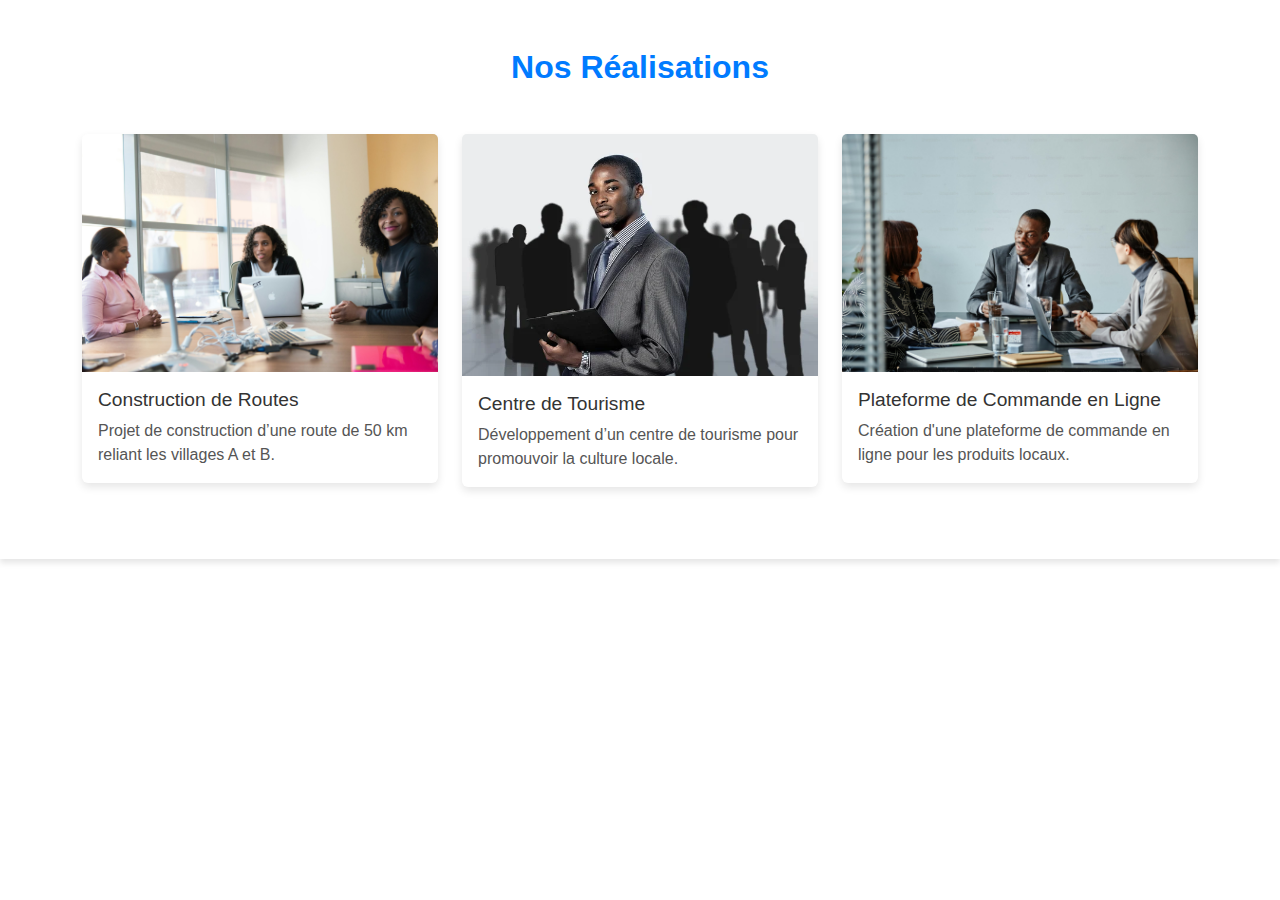
<file: realisation.html>
<!DOCTYPE html>
<html lang="fr">
<head>
  <meta charset="UTF-8">
  <meta name="viewport" content="width=device-width, initial-scale=1.0">
  <title>Nos Réalisations - Discovery Congo Services</title>
  <link rel="stylesheet" href="css/bootstrap.min.css">
  <link rel="stylesheet" href="style.css">
</head>
<body>

<!-- Navbar (réutiliser la même navbar que dans index.html) -->

<!-- Section Réalisations -->
<section class="realisations py-5">
  <div class="container">
    <h2 class="text-center mb-5">Nos Réalisations</h2>
    <div class="row">
      <!-- Exemple de projet -->
      <div class="col-md-4">
        <div class="card mb-4">
          <img src="image/pro6.jpg" class="card-img-top" alt="Projet 1">
          <div class="card-body">
            <h5 class="card-title">Construction de Routes</h5>
            <p class="card-text">Projet de construction d’une route de 50 km reliant les villages A et B.</p>
          </div>
        </div>
      </div>
      <div class="col-md-4">
        <div class="card mb-4">
          <img src="image/pro2.jpg" class="card-img-top" alt="Projet 2">
          <div class="card-body">
            <h5 class="card-title">Centre de Tourisme</h5>
            <p class="card-text">Développement d’un centre de tourisme pour promouvoir la culture locale.</p>
          </div>
        </div>
      </div>
      <div class="col-md-4">
        <div class="card mb-4">
          <img src="image/pro5.jpg" class="card-img-top" alt="Projet 3">
          <div class="card-body">
            <h5 class="card-title">Plateforme de Commande en Ligne</h5>
            <p class="card-text">Création d'une plateforme de commande en ligne pour les produits locaux.</p>
          </div>
        </div>
      </div>
    </div>
  </div>
</section>

<!-- Footer identique à celui de la page d'accueil -->

</body>
</html>
</file>
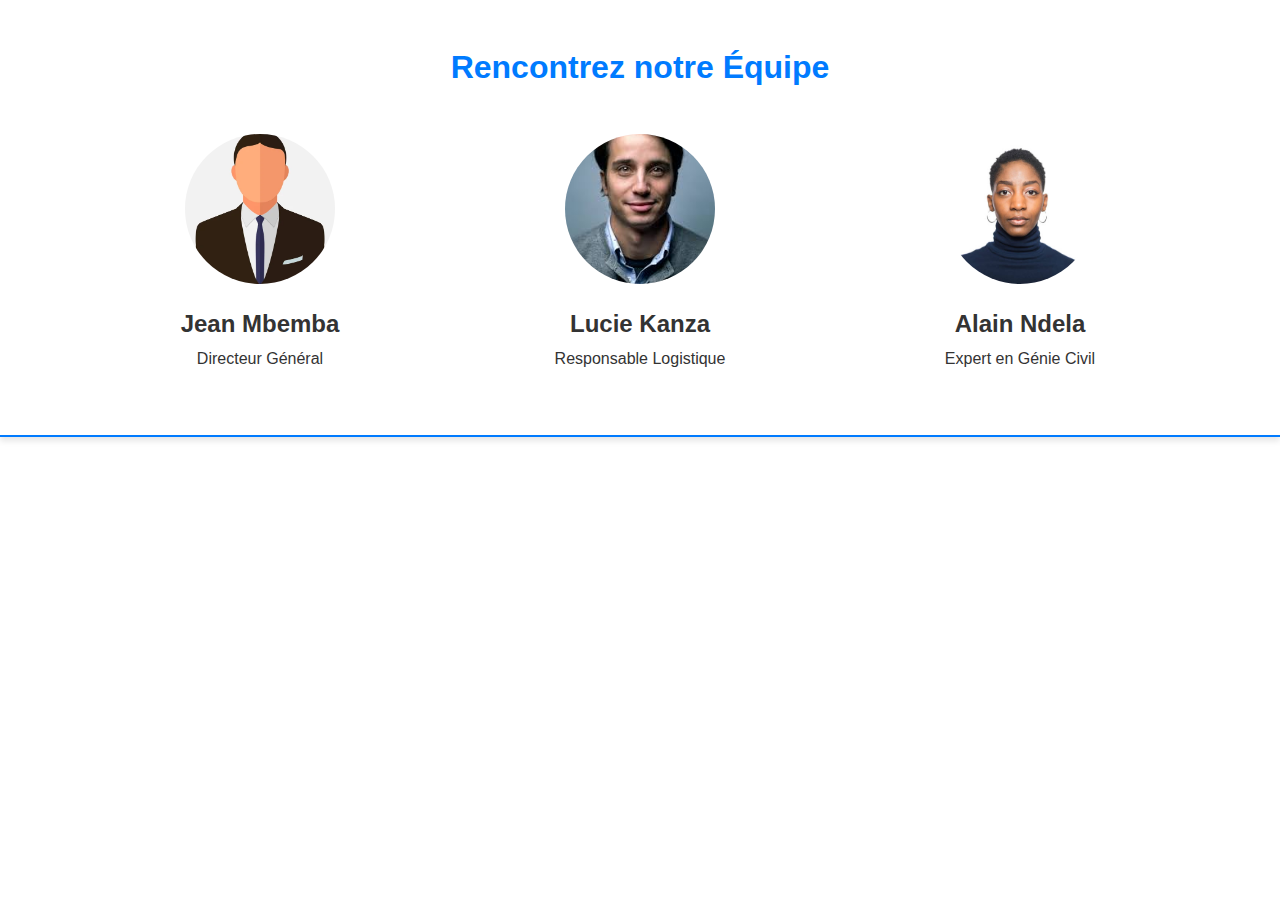
<file: team.html>
<!DOCTYPE html>
<html lang="fr">
<head>
  <meta charset="UTF-8">
  <meta name="viewport" content="width=device-width, initial-scale=1.0">
  <title>Notre Équipe - Discovery Congo Services</title>
  <link rel="stylesheet" href="css/bootstrap.min.css">
  <link rel="stylesheet" href="style.css">
</head>
<body>

<!-- Navbar (réutiliser la même navbar que dans index.html) -->

<!-- Section Équipe -->
<section class="team py-5">
  <div class="container">
    <h2 class="text-center mb-5">Rencontrez notre Équipe</h2>
    <div class="row">
      <!-- Exemple de membre de l'équipe -->
      <div class="col-md-4 text-center">
        <img src="image/3.jpg" alt="Membre de l'équipe" class="img-fluid rounded-circle mb-3" style="width: 150px;">
        <h4>Jean Mbemba</h4>
        <p>Directeur Général</p>
      </div>
      <div class="col-md-4 text-center">
        <img src="image/2.jpg" alt="Membre de l'équipe" class="img-fluid rounded-circle mb-3" style="width: 150px;">
        <h4>Lucie Kanza</h4>
        <p>Responsable Logistique</p>
      </div>
      <div class="col-md-4 text-center">
        <img src="image/4.jpg" alt="Membre de l'équipe" class="img-fluid rounded-circle mb-3" style="width: 150px;">
        <h4>Alain Ndela</h4>
        <p>Expert en Génie Civil</p>
      </div>
    </div>
  </div>
</section>

<!-- Footer identique à celui de la page d'accueil -->

</body>
</html>
</file>
<file: style.css>
/* style.css */

/* Couleurs et typographie */
body {
    font-family: Arial, sans-serif;
    color: #333;
  }
  
  /* Section Hero */
  .hero {
    background-image: url('image/bg4.jpg');
    background-size: cover;
    background-position: center;
    color: white;
    padding: 80px 0;
  }
  
  /* Textes de titres */
  h2 {
    color: #007bff;
    font-weight: bold;
  }
  
  /* Cards pour les réalisations */
  .card {
    border: none;
    box-shadow: 0 4px 8px rgba(0, 0, 0, 0.1);
  }
  
  .card-title {
    color: #333;
    font-size: 1.2rem;
  }
  
  .card-text {
    color: #555;
  }
  
  /* Styles pour les membres de l'équipe */
  .team img {
    width: 150px;
    height: 150px;
    object-fit: cover;
    border-radius: 50%;
  }
  
  .team h4 {
    font-weight: bold;
    margin-top: 10px;
  }
  
  /* Footer */
  footer {
    background: #333;
    color: white;
  }
  
  footer a {
    color: #bbb;
    text-decoration: none;
  }
  /* Fixer la taille pour les images de services */
.services img {
    width: 100%; /* Ajuste la largeur au conteneur */
    height: 200px; /* Hauteur fixe */
    object-fit: cover; /* Recadre pour remplir la hauteur et la largeur sans distorsion */
    border-radius: 8px; /* Pour un style arrondi */
  }
  
  /* Fixer la taille pour les images de membres de l'équipe */
  .team img {
    width: 150px;
    height: 150px;
    object-fit: cover; /* Remplit le cadre sans distorsion */
    border-radius: 50%; /* Pour des images circulaires */
  }

  .index img {
    width: 100%; /* Ajuste la largeur au conteneur */
    height: 200px; /* Hauteur fixe */
    object-fit: cover; /* Recadre pour remplir la hauteur et la largeur sans distorsion */
    border-radius: 8px; /* Pour un style arrondi */
  }
  hr {
    border: 0;
    border-top: 2px solid #007bff; /* Ligne bleue */
    margin: 40px 0; /* Espacement avant et après la ligne */
    width: 80%; /* Largeur de la ligne */
    margin-left: auto; /* Centrer la ligne */
    margin-right: auto; /* Centrer la ligne */
  }
/* Bordure entre les sections */
.services {
    border-bottom: 2px solid #007bff; /* Bordure bleue */
    padding-bottom: 30px; /* Espacement sous la section */
  }
  
  .team {
    border-bottom: 2px solid #007bff; /* Bordure bleue */
    padding-bottom: 30px; /* Espacement sous la section */
  }
  section {
    box-shadow: 0 4px 6px rgba(0, 0, 0, 0.1); /* Ombre subtile */
    margin-bottom: 40px; /* Espacement entre les sections */
    padding: 20px;
  }
  section {
    margin-bottom: 50px; /* Espacement vertical entre chaque section */
  }
        /* Style pour la section "À propos" */
.about {
    background-color: #f8f9fa; /* Couleur de fond claire */
    padding: 60px 0; /* Espacement autour du contenu */
  }
  
  .about h2 {
    font-size: 2.5rem;
    font-weight: bold;
    color: #333;
  }
  
  .about p {
    font-size: 1rem;
    color: #555;
    line-height: 1.6;
  }
  
  /* Style pour l'image à côté du texte */
  .about img {
    border-radius: 8px;
  }
  
  /* Style pour la section "Qui sommes-nous" */
  .who-we-are {
    background-color: #ffffff; /* Fond blanc */
    padding: 60px 0;
  }
  
  .who-we-are h2 {
    font-size: 2.5rem;
    font-weight: bold;
    color: #333;
  }
  
  .who-we-are h3 {
    color: #007bff;
    font-size: 1.8rem;
    margin-top: 20px;
  }
  
  .who-we-are p {
    font-size: 1rem;
    color: #555;
    line-height: 1.6;
  }
  /* Style pour la section Réalisations */
.realisation {
    background-color: #f8f9fa; /* Fond clair pour la section */
    padding: 60px 0;
  }
  
  .realisation h2 {
    font-size: 2.5rem;
    font-weight: bold;
    color: #333;
  }
  
  /* Style pour les images du carrousel */
  .carousel-inner img {
    border-radius: 8px; /* Coins arrondis pour les images */
    object-fit: cover; /* S'assure que l'image couvre toute la zone sans déformation */
    height: 400px; /* Fixe la hauteur des images */
  }
  
  /* Optionnel : pour ajouter un fond de couleur à la section */
  .realisation {
    background-color: #f4f4f4;
    border-radius: 8px;
    box-shadow: 0 4px 8px rgba(0, 0, 0, 0.1);
  }
  /* Style pour la section Réalisations */
.realisation {
    background-color: #f8f9fa;
    padding: 60px 0;
  }
  
  .realisation h2 {
    font-size: 3rem; /* Taille du titre */
    font-family: 'Arial', sans-serif; /* Police du titre */
    font-weight: bold;
    color: #007bff; /* Couleur bleue pour le titre */
    text-align: center;
    text-transform: uppercase; /* Met le texte en majuscules */
    letter-spacing: 2px; /* Espacement entre les lettres */
  }
  
  .realisation p {
    font-size: 1.1rem; /* Taille du texte normal */
    font-family: 'Georgia', serif; /* Police du texte */
    color: #555555; /* Couleur gris foncé pour le texte */
    line-height: 1.8; /* Espacement entre les lignes */
    text-align: justify; /* Justifie le texte pour une présentation propre */
    margin-top: 20px;
  }
  
  .carousel-caption {
    background-color: rgba(0, 0, 0, 0.5); /* Fond sombre transparent pour la légende des images */
    color: #fff; /* Texte blanc */
    padding: 15px;
    font-size: 1.2rem;
    text-shadow: 2px 2px 4px rgba(0, 0, 0, 0.7); /* Ombre du texte */
  }
  .realisation h2 {
    text-shadow: 3px 3px 5px rgba(0, 0, 0, 0.3); /* Ombre légère autour du texte */
  }
  .realisation h2:hover {
    color: #ff6600; /* Changer la couleur du titre au survol */
    cursor: pointer; /* Change le curseur pour indiquer qu'il est cliquable */
  }
  .realisation h2 {
    margin-bottom: 30px; /* Ajouter de l'espace en dessous du titre */
  }
  
  .realisation p {
    margin-top: 20px; /* Ajouter de l'espace au-dessus du texte */
  }
  .realisation {
    background-color: #f4f4f4; /* Fond léger pour la section */
    padding: 60px 0;
  }
  
  .realisation h2 {
    background-color: #8d8e8f; /* Fond bleu pour le titre */
    color: white;
    padding: 10px;
    border-radius: 5px; /* Coins arrondis */
  }
  @keyframes slideIn {
    from {
      opacity: 0;
      transform: translateX(-100%);
    }
    to {
      opacity: 1;
      transform: translateX(0);
    }
  }
  
  .realisation h2 {
    animation: slideIn 1s ease-out; /* Animation du titre */
  }
  .carousel-caption {
    font-size: 1.4rem; /* Taille de la légende */
    text-align: center; /* Centrer la légende */
    text-shadow: 2px 2px 5px rgba(0, 0, 0, 0.7); /* Ombre autour du texte de la légende */
  }
/* Style pour la section Réalisations */
.realisation {
    background-color: #f8f9fa;
    padding: 60px 0;
  }
  
  .realisation h2 {
    font-size: 3rem;
    font-family: 'Arial', sans-serif;
    font-weight: bold;
    color: #007bff;
    text-align: center;
    text-transform: uppercase;
    letter-spacing: 2px;
    text-shadow: 3px 3px 5px rgba(0, 0, 0, 0.3);
    margin-bottom: 30px;
  }
  
  .realisation p {
    font-size: 1.1rem;
    font-family: 'Georgia', serif;
    color: #555555;
    line-height: 1.8;
    text-align: justify;
    margin-top: 20px;
  }
  
  .carousel-caption {
    background-color: rgba(0, 0, 0, 0.5);
    color: #fff;
    padding: 15px;
    font-size: 1.2rem;
    text-shadow: 2px 2px 4px rgba(0, 0, 0, 0.7);
  }
  
  /* Animation de titre */
  @keyframes slideIn {
    from {
      opacity: 0;
      transform: translateX(-100%);
    }
    to {
      opacity: 1;
      transform: translateX(0);
    }
  }
  
  .realisation h2 {
    animation: slideIn 1s ease-out;
  }
  
  /* Personnalisation des images du carrousel */
  .carousel-inner img {
    border-radius: 8px;
    object-fit: cover;
    height: 400px;
  }
</file>
